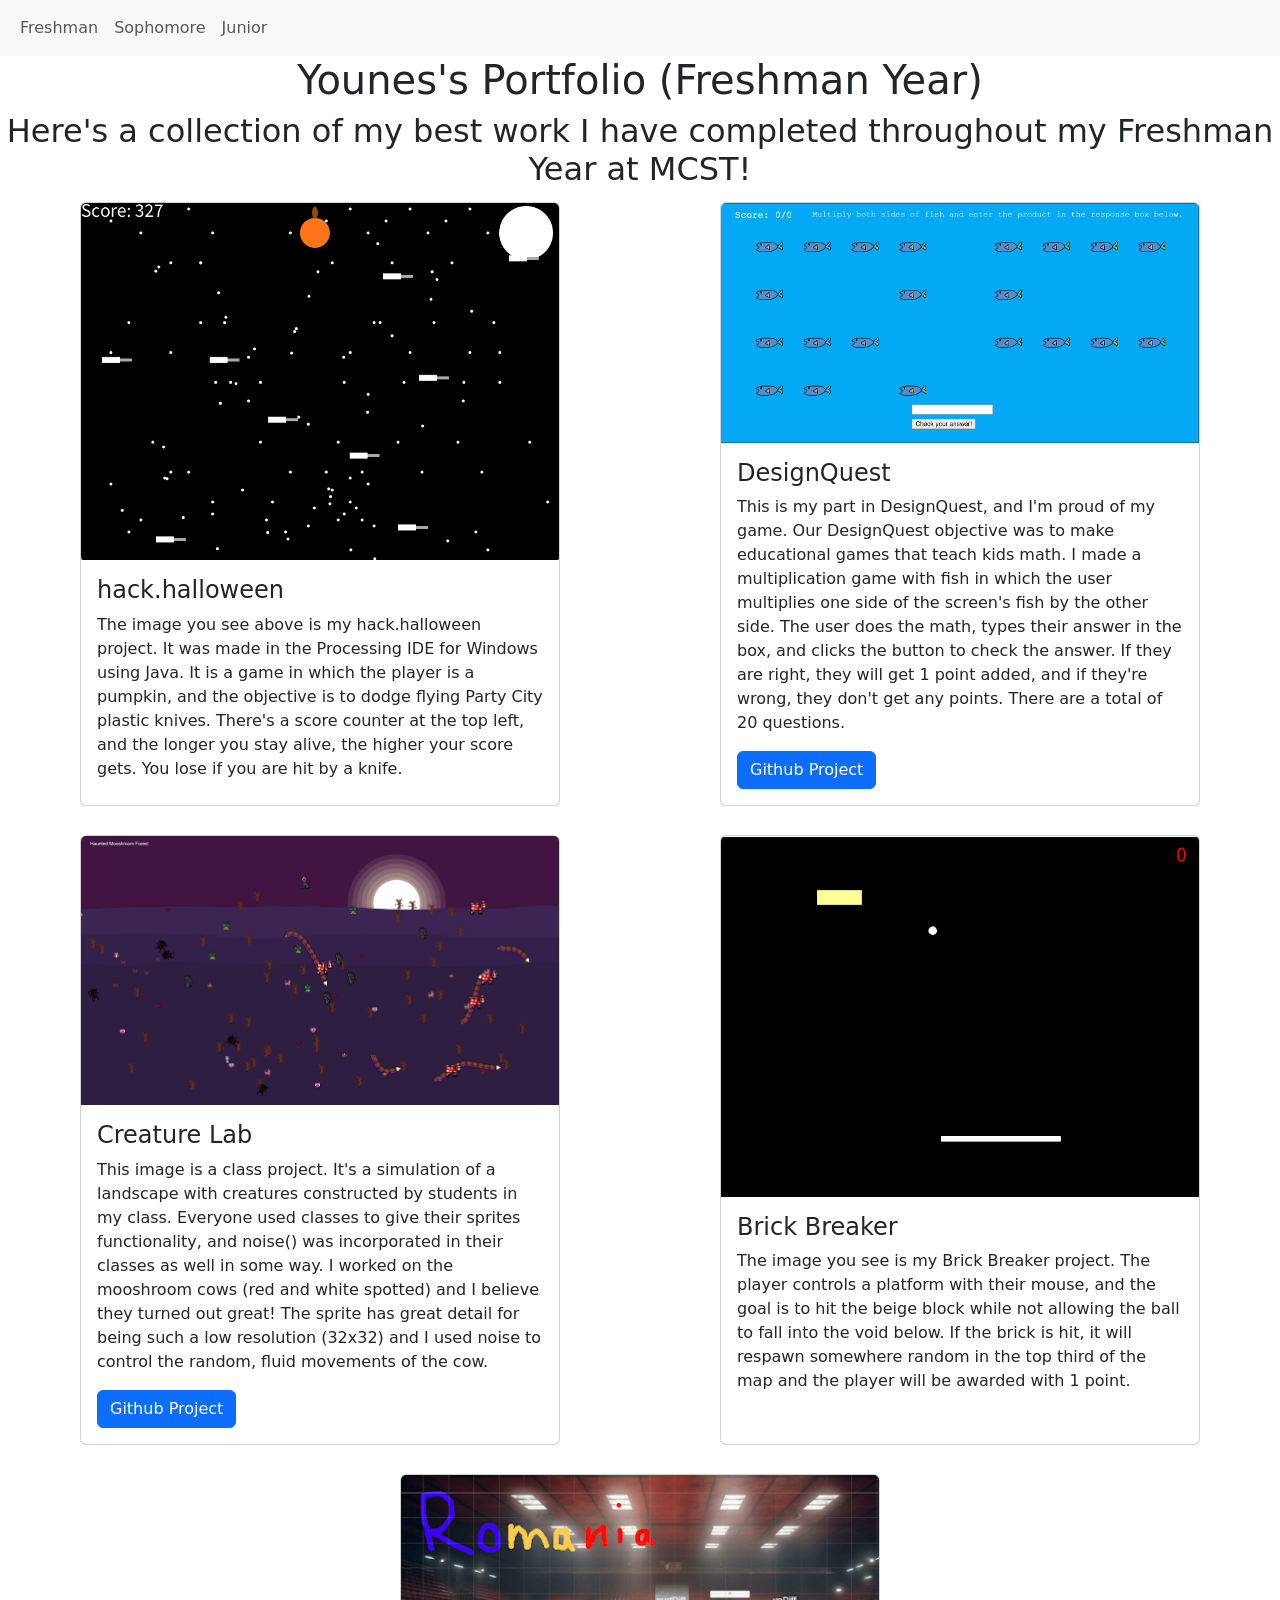
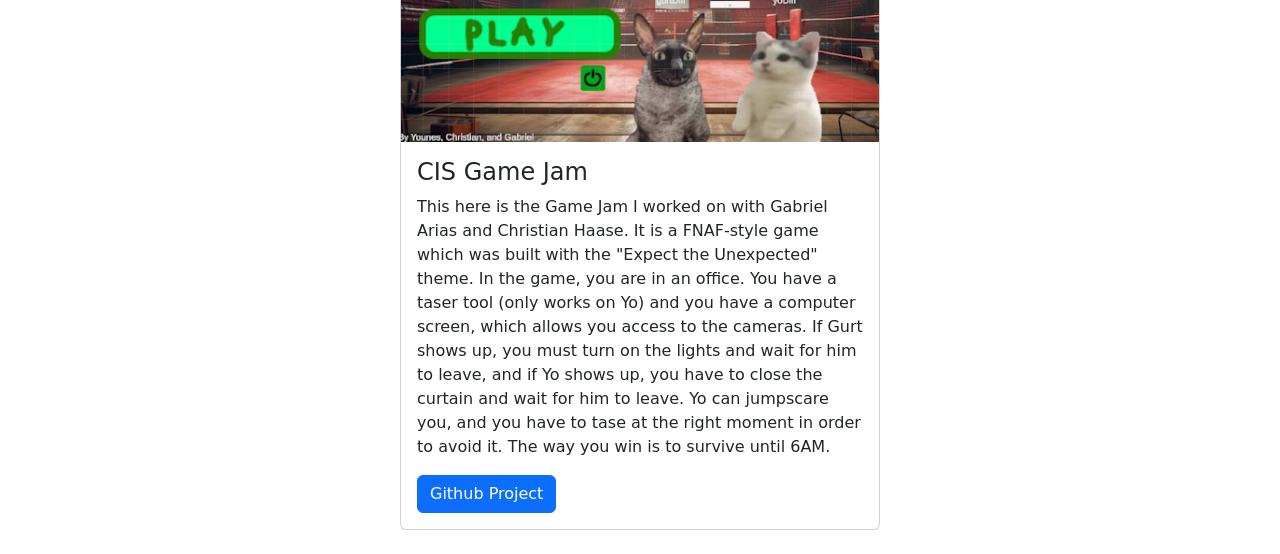
<file: index.html>
<!--
Younes Bakir
6/11/25
Portfolio
-->

<!DOCTYPE html>
<html>

<head>
    <meta charset="utf-8" />
    <meta name="viewport" content="width=device-width" />
    <title>Freshman Portfolio!</title>
    <link href="style.css" rel="stylesheet" type="text/css" />
    <link href="https://cdn.jsdelivr.net/npm/bootstrap@5.3.3/dist/css/bootstrap.min.css" rel="stylesheet">
    <script src="https://cdn.jsdelivr.net/npm/bootstrap@5.3.3/dist/js/bootstrap.bundle.min.js"></script>
</head>

<body>
    <nav class="navbar navbar-expand-sm bg-light">

        <div class="container-fluid">
            <!-- Links -->
            <ul class="navbar-nav">
                <li class="nav-item">
                    <a class="nav-link" href="index.html">Freshman</a>
                </li>
                <li class="nav-item">
                    <a class="nav-link" href="sophomore.html">Sophomore</a>
                </li>
                <li class="nav-item">
                    <a class="nav-link" href="#">Junior</a>
                </li>
            </ul>
        </div>

    </nav>
    <h1 class="h1 text-center">Younes's Portfolio (Freshman Year)</h1>
    <h2 class="text-center">Here's a collection of my best work I
        have completed throughout my Freshman Year at MCST!
    </h2>

    <div class="grid">
        <div class="card" style="width:30rem;margin:5px 0 24px 0">
            <img class="card-img-top" src="hackhalloween.png" alt="image" style="width:100%">
            <div class="card-body">
                <h4 class="card-title">hack.halloween</h4>
                <p class="card-text">The image you see above is my hack.halloween project. It was made in the Processing
                    IDE
                    for Windows using Java. It is a game in which the player is a pumpkin, and the objective is to dodge
                    flying Party City plastic knives. There's a score counter at the top left, and the longer you stay
                    alive,
                    the higher your score gets. You lose if you are hit by a knife. </p>
            </div>
        </div>

        <div class="card" style="width:30rem;margin:5px 0 24px 0">
            <img class="card-img-top" src="fish.png" alt="image" style="width:100%">
            <div class="card-body">
                <h4 class="card-title">DesignQuest</h4>
                <p class="card-text">This is my part in DesignQuest, and I'm proud of my game. Our DesignQuest objective
                    was to make educational games that teach kids math. I made a multiplication game with fish in which
                    the user multiplies one side of the screen's fish by the other side. The user does the math, types
                    their answer in the box, and clicks the button to check the answer. If they are right, they will get
                    1 point added, and if they're wrong, they don't get any points. There are a total of 20 questions.
                </p>
                <a href="https://github.com/Elizabeth225156/Diven-Math" class="btn btn-primary">Github Project</a>
            </div>
        </div>

        <div class="card" style="width:30rem;margin:5px 0 24px 0">
            <img class="card-img-top" src="creature.png" alt="image" style="width:100%">
            <div class="card-body">
                <h4 class="card-title">Creature Lab</h4>
                <p class="card-text">This image is a class project. It's a simulation of a landscape with creatures
                    constructed by students in my class. Everyone used classes to give their sprites functionality, and
                    noise() was incorporated in their classes as well in some way. I worked on the mooshroom cows (red
                    and white spotted) and I believe they turned out great! The sprite has great detail for being such a
                    low resolution (32x32) and I used noise to control the random, fluid movements of the cow.
                </p>
                <a href="https://github.com/scimecarmcvts/CreatureWorldP2" class="btn btn-primary">Github Project</a>
            </div>
        </div>

        <div class="card" style="width:30rem;margin:5px 0 24px 0">
            <img class="card-img-top" src="brick.png" alt="image" style="width:100%">
            <div class="card-body">
                <h4 class="card-title">Brick Breaker</h4>
                <p class="card-text">The image you see is my Brick Breaker project. The player controls a platform with
                    their mouse, and the goal is to hit the beige block while not allowing the ball to fall into the
                    void below. If the brick is hit, it will respawn somewhere random in the top third of the map and
                    the
                    player will be awarded with 1 point.</p>
            </div>
        </div>
 
        <div class="card" style="width:30rem;margin:5px 0 24px 0">
            <img class="card-img-top" src="gurt.png" alt="image" style="width:100%">
            <div class="card-body">
                <h4 class="card-title">CIS Game Jam</h4>
                <p class="card-text">This here is the Game Jam I worked on with Gabriel Arias and Christian Haase. It is
                    a FNAF-style game which was built with the "Expect the Unexpected" theme. In the game, you are in an
                    office. You have a taser tool (only works on Yo) and you have a computer screen, which allows you
                    access to the cameras. If Gurt shows up, you must turn on the lights and wait for him to leave, and
                    if Yo shows up, you have to close the curtain and wait for him to leave. Yo can jumpscare you, and
                    you have to tase at the right moment in order to avoid it. The way you win is to survive until 6AM.
                </p>
                <a href="https://confusedgmcst.github.io/Romania/assets/webBuild/index.html" class="btn btn-primary">Github Project</a>
            </div>
        </div>
    </div>
    <script="script.js">
    </script>
</body>

</html>
</file>
<file: style.css>
.grid {
    justify-content: space-around;
    display: flex;
    flex-wrap: wrap;
}
</file>
